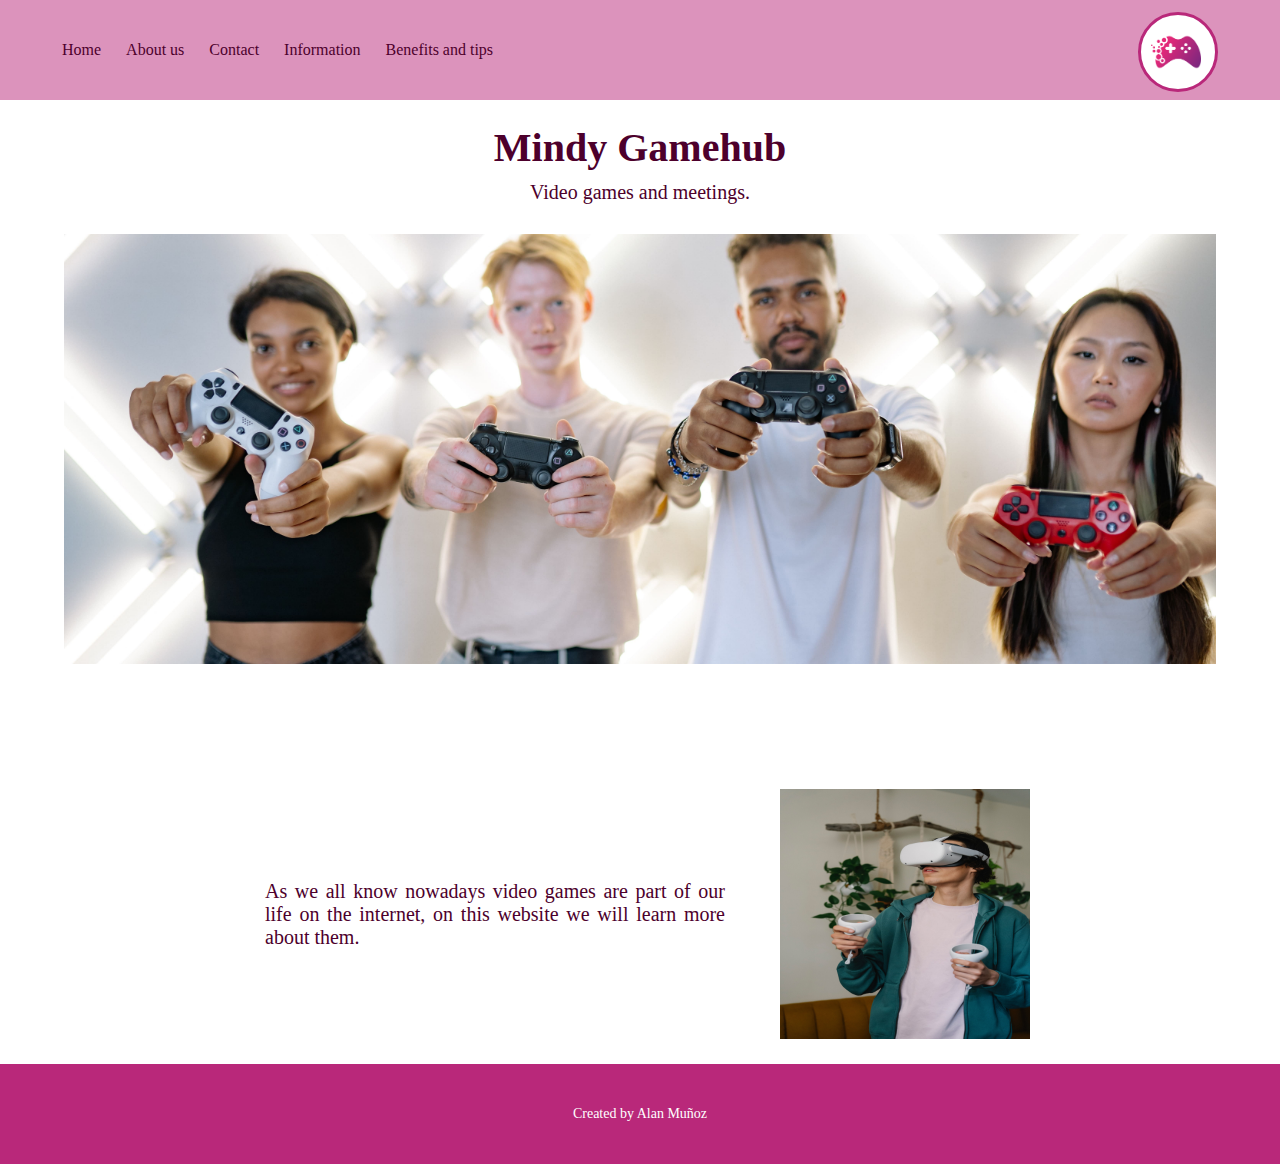
<file: index.html>
<!DOCTYPE html>
<html lang="en">
<head>
    <meta charset="UTF-8">
    <meta http-equiv="X-UA-Compatible" content="IE=edge">
    <meta name="viewport" content="width=device-width, initial-scale=1.0">
    <link rel="shortcut icon" href="./asset/img/icon.png" type="image/x-icon">
    <link rel="stylesheet" href="./asset/style/style.css">
    <title>Home</title> 
</head>
<body>
    <header>
        <nav>
            <ul>
                <li><a href="#">Home</a></li>
                <li><a href="./asset/pages/aboutUs.html">About us</a></li>
                <li><a href="./asset/pages/contact.html">Contact</a></li>
                <li><a href="./asset/pages/information.html">Information</a></li>
                <li><a href="./asset/pages/benefitsTips.html">Benefits and tips</a></li>
            </ul>
        </nav>
        <div class="logo_container">
            <img src="./asset/img/logo.png" alt="logo Mindy Gamehub" class="logo">
        </div>  
    </header>
    <main class="main__home">
        <section class="presentation_container">
            <h1>Mindy Gamehub</h1>
            <p>Video games and meetings.</p>
            <img src="./asset/img/team.jpg" alt="People with game console controllers" >
        </section>
        <div class="information_home">
            <p>As we all know nowadays video games are part of our life on the internet, on this website we will learn more about them.</p>
            <img src="./asset/img/vr.jpg" alt="Person playing with virtual reality accessories">
        </div>
    </main>
    <footer>
        <p>Created by Alan Muñoz</p>
    </footer>
</body>
</html>
</file>
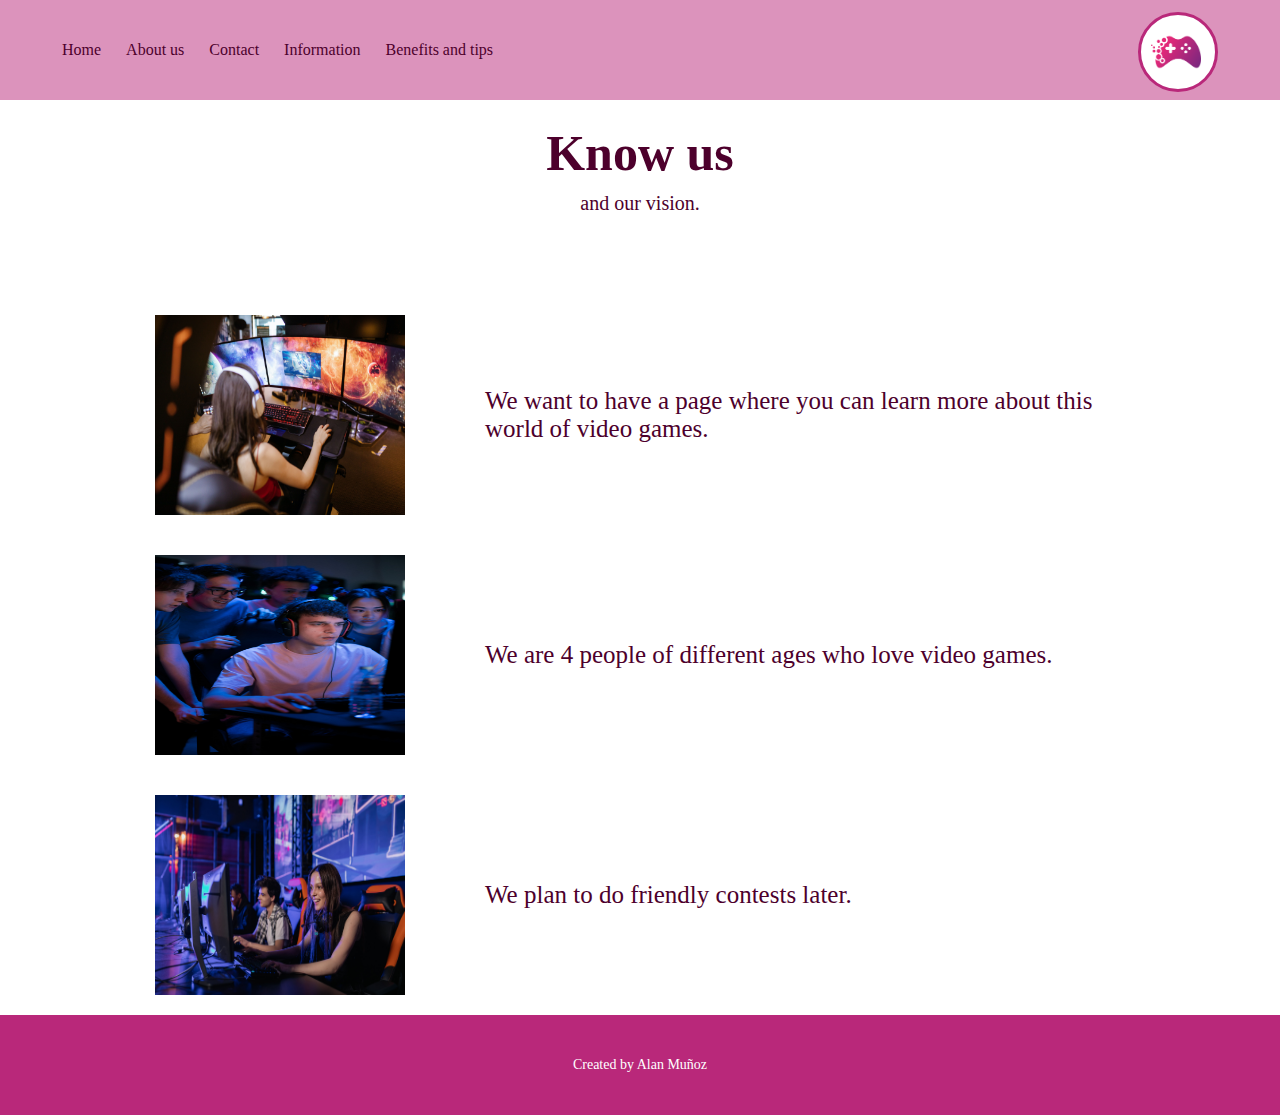
<file: asset/pages/aboutUs.html>
<!DOCTYPE html>
<html lang="en">
<head>
    <meta charset="UTF-8">
    <meta http-equiv="X-UA-Compatible" content="IE=edge">
    <meta name="viewport" content="width=device-width, initial-scale=1.0">
    <link rel="shortcut icon" href="../img/icon.png" type="image/x-icon">
    <link rel="stylesheet" href="../style/style.css">
    <title>About as</title>
</head>
<body>
    <header>
        <nav>
            <ul>
                <li><a href="../../index.html">Home</a></li>
                <li><a href="#">About us</a></li>
                <li><a href="./contact.html">Contact</a></li>
                <li><a href="./information.html">Information</a></li>
                <li><a href="./benefitsTips.html">Benefits and tips</a></li>
            </ul>
        </nav>
        <div class="logo_container">
            <img src="../img/logo.png" alt="logo Mindy Gamehub" class="logo">
        </div>   
    </header>
    <main class="aboutUs_sections">
        <section class="aboutUs__presentation">
            <h2>Know us</h2>
            <p>and our vision.</p>
        </section>
        <div class="aboutUs__info">
            <img src="../img/playing.jpg" alt="Person playing video game on a computer">
            <p>We want to have a page where you can learn more about this world of video games.</p>
        </div>
        <div class="aboutUs__info">
            <img src="../img/guys.jpg" alt="Group of people watching as another plays">
            <p>We are 4 people of different ages who love video games.</p>
        </div>
        <div class="aboutUs__info">
            <img src="../img/girl.jpg" alt="People in video game competition">
            <p>We plan to do friendly contests later.</p>
        </div>

    </main>
    <footer class="aboutUs__footer">
        <p>Created by Alan Muñoz</p>
    </footer>
</body>
</html>
</file>
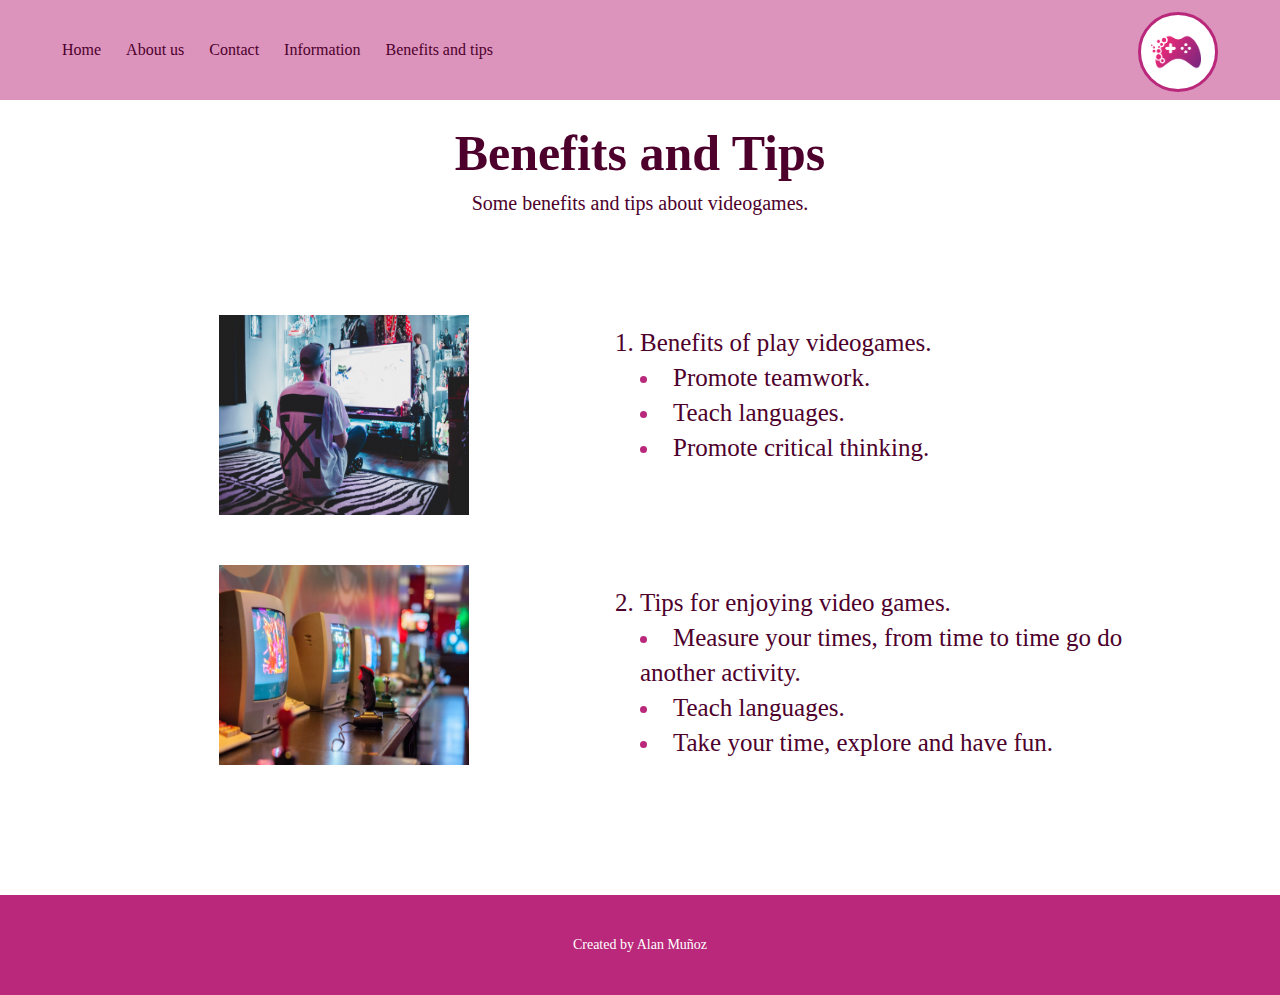
<file: asset/pages/benefitsTips.html>
<!DOCTYPE html>
<html lang="en">
<head>
    <meta charset="UTF-8">
    <meta http-equiv="X-UA-Compatible" content="IE=edge">
    <meta name="viewport" content="width=device-width, initial-scale=1.0">
    <link rel="shortcut icon" href="../img/icon.png" type="image/x-icon">
    <link rel="stylesheet" href="../style/style.css">
    <title>Benefits and tips</title>
</head>
<body>
    <header>
        <nav>
            <ul>
                <li><a href="../../index.html">Home</a></li>
                <li><a href="./aboutUs.html">About us</a></li>
                <li><a href="./contact.html">Contact</a></li>
                <li><a href="./information.html">Information</a></li>
                <li><a href="#">Benefits and tips</a></li>
            </ul>
        </nav>
        <div class="logo_container">
            <img src="../img/logo.png" alt="logo Mindy Gamehub" class="logo">
        </div>   
    </header>
    <main class="tips__main">
        <h2>Benefits and Tips</h2>
        <p>Some benefits and tips about videogames.</p>
        <div class="tips__container__cards">
            <div class="tips__card">
                <img src="../img/boyscreen.jpg" alt="person playing video games sitting on the floor">
                <img src="../img/old.jpg" alt="old computers">
            </div>
            <div class="tips__card">
                <ol>
                    <li class="olUno">Benefits of play videogames.</li>
                    <li>
                        <ul>
                            <li>Promote teamwork.</li>
                            <li>Teach languages.</li>
                            <li>Promote critical thinking.</li>
                        </ul> 
                    </li>

                    <li class="olDos" >Tips for enjoying video games.</li>
                    <li>
                        <ul>
                            <li>Measure your times, from time to time go do another activity.</li>
                            <li>Teach languages.</li>
                            <li>Take your time, explore and have fun.</li>
                        </ul>
                    </li>
                </ol>
            </div>
        </div>
    </main>
    <footer>
        <p>Created by Alan Muñoz</p>
    </footer>
</body>
</html>
</file>
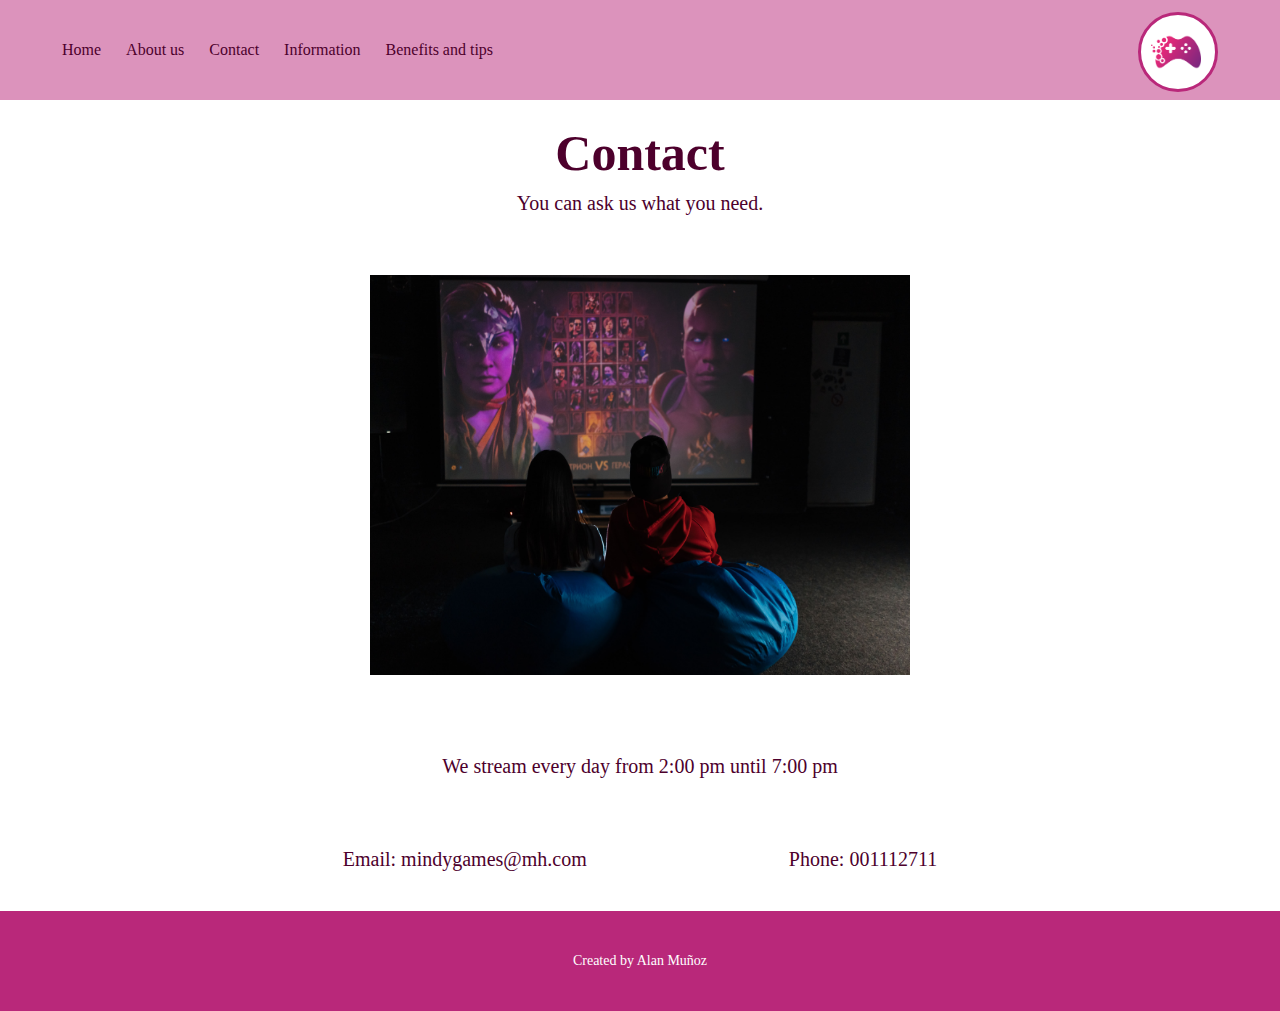
<file: asset/pages/contact.html>
<!DOCTYPE html>
<html lang="en">
<head>
    <meta charset="UTF-8">
    <meta http-equiv="X-UA-Compatible" content="IE=edge">
    <meta name="viewport" content="width=device-width, initial-scale=1.0">
    <link rel="shortcut icon" href="../img/icon.png" type="image/x-icon">
    <link rel="stylesheet" href="../style/style.css">
    <title>Contact</title>
</head>
<body>
    <header>
        <nav>
            <ul>
                <li><a href="../../index.html">Home</a></li>
                <li><a href="./aboutUs.html">About us</a></li>
                <li><a href="#">Contact</a></li>
                <li><a href="./information.html">Information</a></li>
                <li><a href="./benefitsTips.html">Benefits and tips</a></li>
            </ul> 
        </nav>
        <div class="logo_container">
            <img src="../img/logo.png" alt="logo Mindy Gamehub" class="logo">
        </div>  
    </header>
    <main>
        <section class="contact">
            <h2>Contact</h2>
            <p>You can ask us what you need.</p>
            <img src="../img/twoGuys.jpg" alt="people playing video games">
            <p class="horario">We stream every day from 2:00 pm until 7:00 pm</p>
            <div class="contact__info">
                <a href="mailto:mindygames@mh.com">Email: mindygames@mh.com</a>
                <a href="tel:001112711">Phone: 001112711</a>
            </div>
        </section>
    </main>
    <footer>
        <p>Created by Alan Muñoz</p>
    </footer>
</body>
</html>
</file>
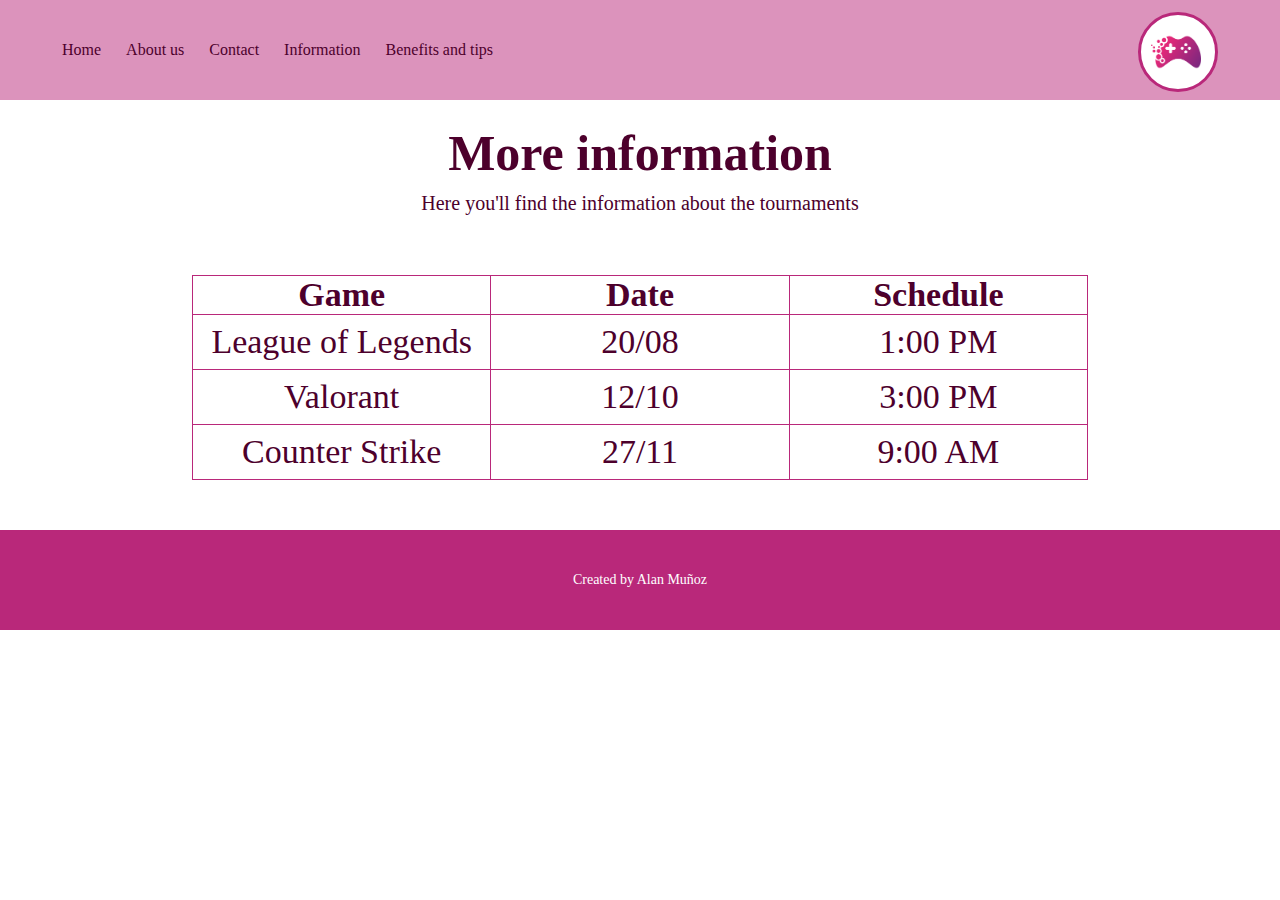
<file: asset/pages/information.html>
<!DOCTYPE html>
<html lang="en">
<head>
    <meta charset="UTF-8">
    <meta http-equiv="X-UA-Compatible" content="IE=edge">
    <meta name="viewport" content="width=device-width, initial-scale=1.0">
    <link rel="shortcut icon" href="../img/icon.png" type="image/x-icon">
    <link rel="stylesheet" href="../style/style.css">
    <title>Information</title>
</head>
<body>
    <header>
        <nav>
            <ul>
                <li><a href="../../index.html">Home</a></li>
                <li><a href="./aboutUs.html">About us</a></li>
                <li><a href="./contact.html">Contact</a></li>
                <li><a href="#">Information</a></li>
                <li><a href="./benefitsTips.html">Benefits and tips</a></li>
            </ul>
        </nav>
        <div class="logo_container">
            <img src="../img/logo.png" alt="logo Mindy Gamehub" class="logo">
        </div>   
    </header>
    <main class="informatio__main">
        <h2>More information</h2>
        <p>Here you'll find the information about the tournaments</p>
        <table>
            <tr>
                <th>Game</th>
                <th>Date</th>
                <th>Schedule</th>
            </tr>
        
            <tr>
                <td>League of Legends</td>
                <td>20/08</td>
                <td>1:00 PM</td>
            </tr>
            <tr>
                <td>Valorant</td>
                <td>12/10</td>
                <td>3:00 PM</td>
            </tr>
            <tr>
                <td>Counter Strike</td>
                <td>27/11</td>
                <td>9:00 AM</td>
            </tr>
        </table>
    </main>
    <footer>
        <p>Created by Alan Muñoz</p>
    </footer>
</body>
</html>
</file>
<file: asset/style/style.css>
* {
    box-sizing: border-box;
    margin: 0;
    padding: 0;
}
html {
    color: #4D002C;
    font-size: 62.5%
}

/* html page */
header {
    background-color: rgba(185, 40, 122,0.5);
    display: flex;
    justify-content: space-between;
    height: 10rem;
    padding: 1.2rem 6.2rem; 
    width: 100%;
}
nav {
    align-items: center;
    display: flex;
    font-size: 1.6rem;
    width: 55%;
}
nav ul {
     display: flex;
}
nav ul li {
    list-style: none;
    margin-right: 2.5rem;
}
nav ul a {
    text-decoration: none;
    color: #4D002C;
}
nav ul a:hover {
    color: white;
}
.logo_container {
    align-items: center;
    background-color: white;
    border: #B9287A 3px solid;
    border-radius: 50%;
    display: flex;
    justify-content: center;
    height: 8rem;
    width: 8rem;
}
.logo {
    height: 5rem;
    margin-right: 0.5rem;
    width: 5rem; 

}  
main{
    height: auto;
    width: 100%;
}

.presentation_container {
    align-items: center;
    display: flex;
    flex-direction: column;
    margin-bottom: 10rem;
}
.presentation_container h1 {
    font-size: 4rem;
    margin-top: 2.4rem;
    margin-bottom: 1rem;
}
.presentation_container p {
    font-size: 2rem;
    margin-bottom: 3rem;
}
.presentation_container img {
    height: 43rem;
    object-fit: cover;
    width: 90%;
}
.information_home {
    align-items: center;
    display: flex;
    height: 30rem;
    justify-content: center;
    padding: 15rem;
    width: 100%;
}
.information_home p{
    font-size: 2rem;
    text-align: justify;
    padding: 1.5rem;
    width: 50% ; 
}
.information_home img{
    height: 25rem;
    margin-left: 4rem;
    width: 25rem;
}

/* aboutUs page */
.aboutUs_sections {
    display: flex;
    flex-direction: column;
}
.aboutUs__presentation {
   text-align: center;
}
.aboutUs__presentation h2 {
    font-size: 5rem;
    margin-top: 2.4rem;
    margin-bottom: 1rem;
}
.aboutUs__presentation p {
    font-size: 2rem;
    margin-bottom: 6rem;
}

.aboutUs__info {
    align-items: center;
    display: flex;
    justify-content:center;
    margin-top: 4rem;
}
.aboutUs__info p {
   font-size: 2.5rem;
   width: 50%;
}
.aboutUs__info img {
    height: 20rem;
    margin-right: 8rem;
    width: 25rem;
 }
 .aboutUs__footer{
    margin-top: 2rem;
 }

 /* contact page */
 .contact {
    align-items: center;
    display: flex;
    flex-direction: column;
    text-align: center;
 }
 .contact h2 {
    font-size: 5rem;
    margin-top: 2.4rem;
    margin-bottom: 1rem;
 }
.contact p {
    font-size: 2rem;
    margin-bottom: 6rem;
}
.contact img {
    height: 40rem;
    margin-bottom: 8rem;
    width: 54rem;
} 
.horario {
    padding:  0 30rem ;
   
}
.contact__info {
    display: flex;
    justify-content: space-between;
    padding: 1rem;
    width: 48%;
    
}

.contact__info a {
    color: #4D002C;
    font-size: 2rem;
    text-decoration: none;
    margin-bottom: 3rem;
   
}
.contact__info a:hover {
    color: #B9287A;
}
 /* Information page */
.informatio__main {
    align-items: center;
    display: flex;
    flex-direction: column;
    
}
.informatio__main h2 {
    font-size: 5rem;
    margin-top: 2.4rem;
    margin-bottom: 1rem;
 }
.informatio__main p {
    font-size: 2rem;
    margin-bottom: 6rem;
}
.informatio__main table {
    font-size: 3.4rem;
    margin-bottom: 5rem;
    text-align: center;
    width: 70%;
}
.informatio__main caption {
    margin-bottom: 3rem;
    text-align: left;
    text-decoration:overline;
}
.informatio__main table,tr,th,td {
    border: #B9287A solid 1px;
    border-collapse: collapse;
}
td {
    padding: 0.8rem 0;
    width: 33%;
}

/* benefitsTips page */
.tips__main {
    align-items: center;
    display: flex;
    flex-direction: column;
    
}
.tips__main h2 {
    font-size: 5rem;
    margin-top: 2.4rem;
    margin-bottom: 1rem;
 }
.tips__main p {
    font-size: 2rem;
    margin-bottom: 6rem;
}
.tips__container__cards {
    align-items: center;
    display: flex;
    justify-content:center;
    margin-top: 4rem;
    margin-bottom: 5rem;
    width: 80%;
}
.tips__card {
    align-items: center;
    display: flex;
    flex-direction: column;
    height: 50rem;
    justify-content:flex-start;
    margin-bottom: 3rem;
    width: 70%;
}
.tips__card img {
    height: 20rem;
    margin-bottom: 5rem;
    margin-right: 8rem;
    width: 25rem;
 }
 .tips__card ol  {
    font-size: 2.5rem;
    line-height: 3.5rem;
    list-style-type: none;
    margin-top: 1rem;
    
 }
 .olUno::marker {
    content: '1. ';
}
.olDos::marker {
    content: '2. ';
}
.tips__card ul  {
   font-size: 2.5rem;
   list-style-position: inside;
   list-style-type: disc;
   margin-bottom: 12rem;
}

.tips__card ul li::marker {
    color: #B9287A;
}
 footer {
    background-color: #B9287A;
    color: white;
    font-size: 1.4rem;
    height: 10rem;
    text-align: center;
    padding-top: 4.2rem;
    width: 100%;
}
</file>
